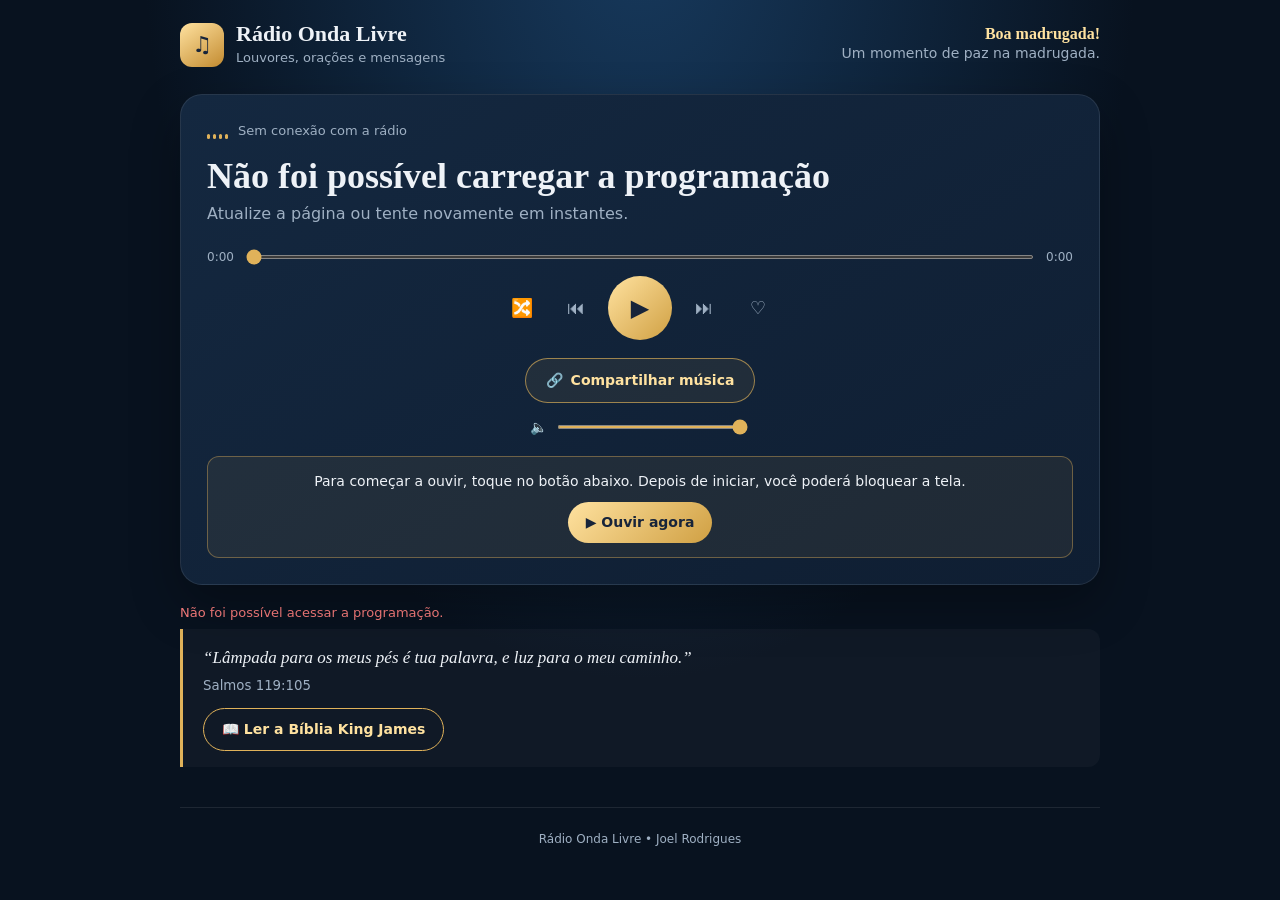
<file: index.html>
<!DOCTYPE html>
<html lang="pt-BR">
<head>
<meta charset="UTF-8">
<meta name="viewport" content="width=device-width, initial-scale=1, viewport-fit=cover">
<meta name="theme-color" content="#08121f">
<meta name="description" content="Rádio Onda Livre — louvores, orações e mensagens para fortalecer sua fé.">
<title>Rádio Onda Livre</title>

<style>
:root {
  --bg:#08121f;
  --card:#0f1e32;
  --card2:#142840;
  --line:rgba(255,255,255,.09);
  --gold:#e0b25a;
  --gold2:#ffe2a0;
  --text:#eef2f7;
  --mute:#9fb0c3;
  --err:#ff8080;
  --serif:Georgia,"Times New Roman",serif;
}
*{box-sizing:border-box}
html{scroll-behavior:smooth}
body{
  margin:0;
  background:radial-gradient(ellipse at 50% -10%,#173a5e 0,transparent 55%),var(--bg);
  color:var(--text);
  font:16px/1.5 system-ui,-apple-system,"Segoe UI",Roboto,Arial,sans-serif;
  min-height:100vh;
}
button,input{font:inherit;color:inherit}
button{cursor:pointer;border:0;background:none}
:focus-visible{outline:2px solid var(--gold2);outline-offset:3px}
.wrap{width:min(920px,calc(100% - 28px));margin:auto}
header{display:flex;align-items:center;justify-content:space-between;gap:12px;padding:22px 0 8px}
.marca{display:flex;align-items:center;gap:12px}
.logo{
  width:44px;height:44px;border-radius:12px;display:grid;place-items:center;
  background:linear-gradient(145deg,var(--gold2),#c38b30);color:#17243a;font-size:22px
}
h1{margin:0;font:700 22px/1.1 var(--serif)}
.sub{margin:2px 0 0;color:var(--mute);font-size:13px}
.saudacao{color:var(--mute);font-size:14px;text-align:right}
.saudacao b{display:block;color:var(--gold2);font:700 16px var(--serif)}
.player{
  position:relative;overflow:hidden;margin:18px 0;padding:26px;
  border:1px solid var(--line);border-radius:22px;
  background:linear-gradient(150deg,var(--card2),var(--card));
  box-shadow:0 20px 50px rgba(0,0,0,.3)
}
.status{display:flex;align-items:center;gap:10px;color:var(--mute);font-size:13px}
.eq{display:flex;align-items:flex-end;gap:3px;height:18px}
.eq i{width:3px;height:30%;background:var(--gold);border-radius:2px}
.tocando .eq i{animation:eq 1s ease-in-out infinite}
.eq i:nth-child(2){animation-delay:-.4s}
.eq i:nth-child(3){animation-delay:-.8s}
.eq i:nth-child(4){animation-delay:-.2s}
@keyframes eq{50%{height:100%}}
.titulo{margin:16px 0 4px;font:700 clamp(24px,5vw,36px)/1.15 var(--serif);overflow-wrap:anywhere}
.artista{margin:0;color:var(--mute)}
.barra{display:flex;align-items:center;gap:10px;margin:22px 0 6px;color:var(--mute);font-size:12px;font-variant-numeric:tabular-nums}
input[type=range]{flex:1;min-width:0;height:4px;accent-color:var(--gold);cursor:pointer}
.controles{display:flex;align-items:center;justify-content:center;gap:10px;margin-top:10px}
.ic{
  width:44px;height:44px;border-radius:50%;display:grid;place-items:center;
  font-size:18px;color:var(--mute);transition:background .15s,color .15s
}
.ic:hover{background:rgba(255,255,255,.07);color:var(--text)}
.ic.on{color:var(--gold2)}
.play{
  width:64px;height:64px;font-size:24px;color:#17243a;
  background:linear-gradient(135deg,var(--gold2),#d0a043)
}
.play:hover{background:linear-gradient(135deg,#fff0c4,var(--gold));color:#17243a}
.vol{display:flex;align-items:center;gap:8px;max-width:220px;margin:14px auto 0;color:var(--mute);font-size:14px}
.aviso{
  display:none;margin-top:18px;padding:14px;border:1px solid rgba(224,178,90,.4);
  border-radius:12px;background:rgba(224,178,90,.08);font-size:14px;text-align:center
}
.aviso.on{display:block}
.btn{padding:10px 18px;border-radius:999px;font-weight:700;color:#17243a;background:linear-gradient(135deg,var(--gold2),#d0a043)}
.aviso .btn{display:block;margin:10px auto 0}
.msg{min-height:20px;margin:0 0 6px;font-size:13px;color:var(--mute)}
.msg.erro{color:var(--err)}
.versiculo{margin:0 0 26px;padding:16px 20px;border-left:3px solid var(--gold);background:rgba(255,255,255,.03);border-radius:0 12px 12px 0}
.versiculo p{margin:0;font:italic 17px/1.5 var(--serif)}
.versiculo small{display:block;margin-top:6px;color:var(--mute)}
.btn-biblia{
  display:inline-block;margin-top:12px;padding:10px 18px;border:1px solid var(--gold);
  border-radius:999px;color:var(--gold2);font-weight:700;font-size:14px;text-decoration:none
}
.btn-biblia:hover{background:var(--gold);color:#17243a}
.btn-compartilhar{
  display:flex;align-items:center;justify-content:center;gap:8px;width:fit-content;
  max-width:100%;margin:18px auto 0;padding:11px 20px;border:1px solid rgba(224,178,90,.65);
  border-radius:999px;color:var(--gold2);background:rgba(224,178,90,.08);font-size:14px;font-weight:700
}
.btn-compartilhar:disabled{opacity:.6;cursor:wait}
footer{margin-top:40px;padding:22px 0 34px;border-top:1px solid var(--line);color:var(--mute);font-size:12px;text-align:center}
@media(max-width:520px){.player{padding:20px}.saudacao{display:none}.controles{gap:5px}}
@media(prefers-reduced-motion:reduce){.tocando .eq i{animation:none;height:70%}}
</style>
</head>

<body>
<div class="wrap">
<header>
  <div class="marca">
    <div class="logo" aria-hidden="true">♫</div>
    <div>
      <h1>Rádio Onda Livre</h1>
      <p class="sub">Louvores, orações e mensagens</p>
    </div>
  </div>
  <div class="saudacao">
    <b id="saudacao">Olá!</b>
    <span id="sugestao"></span>
  </div>
</header>

<main>
<section class="player" id="player" aria-label="Reprodutor de áudio">
  <div class="status">
    <span class="eq" aria-hidden="true"><i></i><i></i><i></i><i></i></span>
    <span id="estado">Conectando à rádio…</span>
  </div>

  <h2 class="titulo" id="titulo">Preparando a programação…</h2>
  <p class="artista" id="artista">Aguarde um instante.</p>

  <div class="barra">
    <span id="tAtual">0:00</span>
    <input type="range" id="progresso" min="0" max="100" value="0" step="0.1" aria-label="Progresso do áudio">
    <span id="tTotal">0:00</span>
  </div>

  <div class="controles">
    <button class="ic on" id="btnAleatorio" type="button" aria-label="Ordem aleatória" aria-pressed="true" title="Aleatório">🔀</button>
    <button class="ic" id="btnAnterior" type="button" aria-label="Anterior">⏮</button>
    <button class="ic play" id="btnPlay" type="button" aria-label="Tocar">▶</button>
    <button class="ic" id="btnProximo" type="button" aria-label="Próximo">⏭</button>
    <button class="ic" id="btnFavAtual" type="button" aria-label="Favoritar faixa atual" title="Favoritar faixa atual">♡</button>
  </div>

  <button class="btn-compartilhar" id="btnCompartilhar" type="button">
    <span aria-hidden="true">🔗</span>
    <span>Compartilhar música</span>
  </button>

  <label class="vol">
    🔈
    <input type="range" id="volume" min="0" max="1" step="0.05" value="1" aria-label="Volume">
  </label>

  <div class="aviso" id="aviso" role="status">
    Para começar a ouvir, toque no botão abaixo. Depois de iniciar, você poderá bloquear a tela.
    <button class="btn" id="btnAtivar" type="button">▶ Ouvir agora</button>
  </div>

  <audio id="audio" preload="auto" playsinline></audio>
</section>

<p class="msg" id="msg" role="status" aria-live="polite"></p>

<aside class="versiculo">
  <p>“Lâmpada para os meus pés é tua palavra, e luz para o meu caminho.”</p>
  <small>Salmos 119:105</small>
  <a class="btn-biblia" href="https://joeldisousa-dot.github.io/bibliakj/" target="_blank" rel="noopener noreferrer">📖 Ler a Bíblia King James</a>
</aside>
</main>

<footer>Rádio Onda Livre • Joel Rodrigues</footer>
</div>

<script>
"use strict";

/* CONFIGURAÇÃO */
const URL_API = "https://script.google.com/macros/s/AKfycbxhGy5lnk2Y1dIdpKEzZMvjmAFoS-oql8m-Eh6ZuwatyvRleaaqUbBvfkv825EbWWdC7g/exec";
const URL_RADIO = "https://joeldisousa-dot.github.io/RadioVoltaparaCristo/";
const MUSICA_SOLICITADA = new URLSearchParams(location.search).get("musica");

const $ = id => document.getElementById(id);
const audio = $("audio");

let lista = [];
let atual = -1;
let aleatorio = true;
let historico = [];
let restantes = [];
let falhas = 0;
let hb = null;
let tocouAlgo = false;
let solicitando = false;
let carregando = false;

const norm = v => String(v ?? "")
  .normalize("NFD")
  .replace(/[\u0300-\u036f]/g, "")
  .trim()
  .toLowerCase();

const pick = (o, nomes, pad) => {
  for (const n of nomes) {
    if (o && o[n] != null && String(o[n]).trim() !== "") return o[n];
  }
  return pad;
};

const fmt = s => Number.isFinite(s) && s >= 0
  ? Math.floor(s / 60) + ":" + String(Math.floor(s % 60)).padStart(2, "0")
  : "0:00";

function status(t, tipo) {
  $("msg").textContent = t || "";
  $("msg").className = "msg" + (tipo ? " " + tipo : "");
}

function guardar(k, v) {
  try { localStorage.setItem(k, JSON.stringify(v)); } catch (_) {}
}

function ler(k, padrao) {
  try {
    const v = localStorage.getItem(k);
    return v == null ? padrao : JSON.parse(v);
  } catch (_) {
    return padrao;
  }
}

let favoritos = new Set(ler("rol_fav", []));

const sessao = (() => {
  try {
    let s = sessionStorage.getItem("rol_sessao");
    if (!s) {
      s = "sessao_" + Date.now().toString(36) + Math.random().toString(36).slice(2, 8);
      sessionStorage.setItem("rol_sessao", s);
    }
    return s;
  } catch (_) {
    return "sessao_" + Date.now().toString(36);
  }
})();

/* SAUDAÇÃO */
(function saudar() {
  const h = new Date().getHours();
  const x = h < 5
    ? ["Boa madrugada", "Um momento de paz na madrugada."]
    : h < 12
    ? ["Bom dia", "Comece o dia com louvor."]
    : h < 18
    ? ["Boa tarde", "Uma pausa para renovar a fé."]
    : ["Boa noite", "Feche o dia em oração."];

  $("saudacao").textContent = x[0] + "!";
  $("sugestao").textContent = x[1];
})();

/* API JSONP */
function api(acao, params, ok, fail) {
  const cb = "cb_" + Date.now() + "_" + Math.random().toString(36).slice(2, 7);
  const s = document.createElement("script");
  const q = new URLSearchParams({ acao, callback: cb, ...params });
  let fim = false;

  const t = setTimeout(() => {
    if (fim) return;
    fim = true;
    limpar();
    if (fail) fail(Error("Tempo esgotado ao consultar a programação."));
  }, 15000);

  function limpar() {
    clearTimeout(t);
    s.remove();
    try { delete window[cb]; } catch (_) {}
  }

  window[cb] = r => {
    if (fim) return;
    fim = true;
    limpar();
    if (ok) ok(r);
  };

  s.onerror = () => {
    if (fim) return;
    fim = true;
    limpar();
    if (fail) fail(Error("Não foi possível acessar a programação."));
  };

  s.src = URL_API + (URL_API.includes("?") ? "&" : "?") + q;
  document.head.appendChild(s);
}

/* INFORMAÇÕES BÁSICAS DO NAVEGADOR */
function identificarNavegador(ua) {
  if (/Edg\//i.test(ua)) return "Microsoft Edge";
  if (/OPR\//i.test(ua) || /Opera/i.test(ua)) return "Opera";
  if (/Firefox\//i.test(ua)) return "Mozilla Firefox";
  if (/SamsungBrowser/i.test(ua)) return "Samsung Internet";
  if (/CriOS/i.test(ua)) return "Google Chrome (iOS)";
  if (/FxiOS/i.test(ua)) return "Firefox (iOS)";
  if (/Chrome\//i.test(ua) && !/Chromium/i.test(ua)) return "Google Chrome";
  if (/Safari\//i.test(ua) && !/Chrome|Chromium|CriOS/i.test(ua)) return "Safari";
  return "Navegador não identificado";
}

function identificarSistema(ua) {
  if (/Windows NT 10/i.test(ua)) return "Windows 10/11";
  if (/Windows/i.test(ua)) return "Windows";
  if (/Android/i.test(ua)) return "Android";
  if (/iPhone|iPad|iPod/i.test(ua)) return "iOS/iPadOS";
  if (/Mac OS X|Macintosh/i.test(ua)) return "macOS";
  if (/CrOS/i.test(ua)) return "ChromeOS";
  if (/Linux/i.test(ua)) return "Linux";
  return "Sistema não identificado";
}

function dadosBasicos() {
  const ua = navigator.userAgent || "";
  const cel = /Android|iPhone|iPod|Windows Phone|Mobile/i.test(ua);
  const tablet = /iPad|Tablet/i.test(ua);

  return {
    cidade: "",
    estado: "",
    pais: "",
    dispositivo: tablet ? "Tablet" : cel ? "Celular" : "Computador",
    navegador: identificarNavegador(ua),
    sistemaOperacional: identificarSistema(ua),
    origem: document.referrer || "Acesso direto",
    celular: cel ? "Sim" : "Não",
    fusoHorario: (() => {
      try { return Intl.DateTimeFormat().resolvedOptions().timeZone || ""; }
      catch (_) { return ""; }
    })(),
    idioma: navigator.language || ""
  };
}

let promessaVisitante = null;

function obterDadosVisitante() {
  if (promessaVisitante) return promessaVisitante;

  promessaVisitante = new Promise(resolve => {
    const basicos = dadosBasicos();

    try {
      const salvo = localStorage.getItem("rol_dados_visitante_v1");
      if (salvo) {
        const obj = JSON.parse(salvo);
        const mix = { ...obj, ...basicos };
        ["cidade", "estado", "pais"].forEach(k => {
          if (obj[k]) mix[k] = obj[k];
        });
        consultarLocalizacaoIP(basicos, () => {});
        resolve(mix);
        return;
      }
    } catch (_) {}

    consultarLocalizacaoIP(basicos, resolve);
  });

  return promessaVisitante;
}

function consultarLocalizacaoIP(basicos, concluir) {
  const cb = "rol_geo_" + Date.now() + "_" + Math.random().toString(36).slice(2, 7);
  const s = document.createElement("script");
  let terminou = false;

  const timer = setTimeout(() => finalizar(null), 4500);

  function finalizar(d) {
    if (terminou) return;
    terminou = true;
    clearTimeout(timer);
    s.remove();
    try { delete window[cb]; } catch (_) {}

    const g = d || {};
    const info = {
      ...basicos,
      cidade: String(g.city || g.city_name || ""),
      estado: String(g.region || g.region_code || ""),
      pais: String(g.country_name || g.country || ""),
      fusoHorario: String(g.timezone || basicos.fusoHorario || "")
    };

    try {
      localStorage.setItem("rol_dados_visitante_v1", JSON.stringify(info));
    } catch (_) {}

    concluir(info);
  }

  window[cb] = finalizar;
  s.onerror = () => finalizar(null);
  s.src = "https://ipapi.co/jsonp/?callback=" + encodeURIComponent(cb);
  document.head.appendChild(s);
}

function evento(ev, item) {
  obterDadosVisitante().then(info => {
    api("registrarEvento", {
      evento: ev,
      audioId: item ? item.id : "",
      titulo: item ? item.titulo : "Acesso à Rádio Onda Livre",
      sessao,
      cidade: info.cidade || "",
      estado: info.estado || "",
      pais: info.pais || "",
      dispositivo: info.dispositivo || "",
      navegador: info.navegador || "",
      sistemaOperacional: info.sistemaOperacional || "",
      origem: info.origem || "Acesso direto",
      celular: info.celular || "",
      fusoHorario: info.fusoHorario || "",
      idioma: info.idioma || ""
    }, r => {
      if (r && r.sucesso === false) {
        console.warn("A API não registrou o evento:", r.erro || r.mensagem || "Erro");
      }
    }, e => console.warn("Falha ao registrar evento:", e));
  }).catch(e => console.warn("Erro ao obter dados do visitante:", e));
}

/* PLAYLIST */
function categoria(tipo) {
  const c = norm(tipo);
  if (/oracao|prece|intercessao/.test(c)) return "oracao";
  if (/mensagem|pregacao|palavra|estudo|reflexao|sermao/.test(c)) return "mensagem";
  return "musica";
}

function urlAudio(u) {
  u = String(u || "").trim();
  if (!u) return "";

  const m = u.match(/drive\.google\.com\/file\/d\/([^/?]+)/i) ||
    (u.includes("drive.google.com") && u.match(/[?&]id=([^&]+)/i));

  return m ? "https://drive.google.com/uc?export=download&id=" + m[1] : u;
}

function normalizar(it, i) {
  const tipo = String(pick(it, ["Tipo", "tipo", "Categoria", "categoria", "tipoAudio", "tipo_audio"], "Música"));
  const ativo = norm(pick(it, ["Ativo", "ativo", "Status", "status"], "sim"));

  const idOriginal = pick(it, [
    "ID", "id", "Id", "ID_AUDIO", "id_audio", "AudioID", "audioId",
    "audio_id", "idAudio", "IdAudio", "Codigo", "Código", "codigo",
    "Código da música", "ID da música", "Identificador"
  ], null);

  return {
    id: String(idOriginal != null ? idOriginal : "audio_" + i).trim(),
    idCompartilhavel: idOriginal != null && String(idOriginal).trim() !== "",
    titulo: String(pick(it, ["Título", "titulo", "Nome", "nome", "title"], "Áudio " + (i + 1))),
    artista: String(pick(it, ["Artista", "artista", "Autor", "autor", "Cantor", "cantor"], "Rádio Onda Livre")),
    tipo,
    cat: categoria(tipo),
    url: urlAudio(pick(it, ["URL", "Url", "url", "Link", "link", "Arquivo", "arquivo"], "")),
    ativo: !["nao", "false", "0", "inativo", "inativa", "desativado", "desativada"].includes(ativo),
    ordem: Number(pick(it, ["Ordem", "ordem", "Posição", "posicao"], i))
  };
}

function extrair(r) {
  if (Array.isArray(r)) return r;
  if (!r || typeof r !== "object") return [];
  return [r.playlist, r.dados, r.audios, r.lista, r.resultado, r.data].find(Array.isArray) || [];
}

function carregar() {
  status("Carregando a programação…");

  const usar = r => {
    const itens = extrair(r);
    if (itens.length) {
      iniciar(itens);
      return true;
    }
    return false;
  };

  api("playlist", {}, r => {
    if (!usar(r)) antiga();
  }, antiga);

  function antiga() {
    api("listarPlaylist", {}, r => {
      if (!usar(r)) falhar(Error("A programação não retornou áudios."));
    }, falhar);
  }
}

function falhar(e) {
  $("titulo").textContent = "Não foi possível carregar a programação";
  $("artista").textContent = "Atualize a página ou tente novamente em instantes.";
  $("estado").textContent = "Sem conexão com a rádio";
  $("aviso").classList.add("on");
  status(e && e.message, "erro");
}

function iniciar(itens) {
  if (carregando) return;
  carregando = true;

  lista = itens.map(normalizar)
    .filter(a => a.ativo && a.url)
    .sort((a, b) => a.ordem - b.ordem);

  if (!lista.length) {
    carregando = false;
    return falhar(Error("Não há áudios ativos com endereço válido."));
  }

  status("");
  evento("ACESSO");

  if (MUSICA_SOLICITADA) {
    const indice = lista.findIndex(a => String(a.id).trim() === String(MUSICA_SOLICITADA).trim());
    if (indice >= 0) {
      prepararFaixa(indice);
      $("estado").textContent = "Música compartilhada pronta";
      $("aviso").classList.add("on");
      status("Toque em Ouvir agora para iniciar a música.");
      carregando = false;
      return;
    }

    status("A música compartilhada não foi encontrada. Iniciando a rádio normalmente.", "erro");
  }

  const musicas = lista.map((a, i) => i).filter(i => lista[i].cat === "musica");
  const base = musicas.length ? musicas : lista.map((a, i) => i);
  const primeira = base[Math.floor(Math.random() * base.length)];

  prepararFaixa(primeira);
  $("estado").textContent = "Pronto para ouvir";
  $("aviso").classList.add("on");
  carregando = false;
}

function sortearProximo() {
  if (lista.length === 1) return 0;

  if (!restantes.length) {
    restantes = lista.map((a, i) => i).filter(i => i !== atual);
  }

  const k = Math.floor(Math.random() * restantes.length);
  return restantes.splice(k, 1)[0];
}

/* METADADOS PARA A TELA DE BLOQUEIO */
function atualizarMetadados(it) {
  if (!it || !("mediaSession" in navigator)) return;

  try {
    if ("MediaMetadata" in window) {
      navigator.mediaSession.metadata = new MediaMetadata({
        title: it.titulo || "Rádio Onda Livre",
        artist: it.artista || "Rádio Onda Livre",
        album: "Rádio Onda Livre"
      });
    }

    navigator.mediaSession.playbackState = audio.paused ? "paused" : "playing";
  } catch (e) {
    console.warn("Não foi possível configurar os metadados:", e);
  }
}

function configurarMediaSession() {
  if (!("mediaSession" in navigator)) return;

  try {
    navigator.mediaSession.setActionHandler("play", () => {
      reproduzir();
    });

    navigator.mediaSession.setActionHandler("pause", () => {
      audio.pause();
    });

    navigator.mediaSession.setActionHandler("nexttrack", () => {
      proximo();
    });

    navigator.mediaSession.setActionHandler("previoustrack", () => {
      anterior();
    });
  } catch (e) {
    console.warn("Alguns controles de mídia não estão disponíveis:", e);
  }
}

function prepararFaixa(i) {
  if (i < 0 || i >= lista.length) return;

  const it = lista[i];
  atual = i;

  audio.pause();
  audio.src = it.url;
  audio.load();

  $("titulo").textContent = it.titulo;
  $("artista").textContent = it.artista + " · " + it.tipo;
  $("progresso").value = 0;
  $("tAtual").textContent = "0:00";
  $("tTotal").textContent = "0:00";

  atualizarMetadados(it);
  marcar();
}

function tocar(i, auto) {
  if (i < 0 || i >= lista.length) return;

  if (i !== atual) {
    if (atual >= 0) {
      historico.push(atual);
      if (historico.length > 50) historico.shift();
    }

    restantes = restantes.filter(x => x !== i);
    atual = i;

    audio.src = lista[i].url;
    audio.load();

    $("titulo").textContent = lista[i].titulo;
    $("artista").textContent = lista[i].artista + " · " + lista[i].tipo;
    $("progresso").value = 0;
    $("tAtual").textContent = "0:00";
    $("tTotal").textContent = "0:00";

    marcar();
  }

  atualizarMetadados(lista[atual]);
  $("estado").textContent = "Iniciando…";

  const p = audio.play();

  if (p && p.then) {
    p.then(() => {
      $("aviso").classList.remove("on");
      tocouAlgo = true;
      atualizarMetadados(lista[atual]);
      evento("PLAY", lista[atual]);
    }).catch(err => {
      $("aviso").classList.add("on");
      $("estado").textContent = "Toque em Ouvir agora para iniciar";
      esperarGesto();
      console.warn("Falha ao iniciar a rádio:", err);
    });
  }
}

function reproduzir() {
  if (atual < 0 || !lista[atual]) return;

  if (!audio.paused) {
    audio.pause();
    return;
  }

  audio.play().then(() => {
    $("aviso").classList.remove("on");
    tocouAlgo = true;
    atualizarMetadados(lista[atual]);
  }).catch(err => {
    $("aviso").classList.add("on");
    $("estado").textContent = "Toque em Ouvir agora para iniciar";
    console.warn("Não foi possível reproduzir:", err);
  });
}

function proximo() {
  if (!lista.length) return;
  tocar(aleatorio ? sortearProximo() : (atual + 1) % lista.length, false);
}

function anterior() {
  if (!lista.length) return;

  if (audio.currentTime > 4) {
    audio.currentTime = 0;
    return;
  }

  const h = historico.pop();

  if (h != null) {
    const cur = atual;
    atual = -1;
    tocar(h, false);
    restantes.push(cur);
  } else {
    tocar((atual - 1 + lista.length) % lista.length, false);
  }
}

function esperarGesto() {
  if (solicitando) return;
  solicitando = true;

  const go = () => {
    document.removeEventListener("pointerdown", go, true);
    document.removeEventListener("keydown", go, true);
    solicitando = false;

    if (audio.paused && !tocouAlgo && atual >= 0) {
      reproduzir();
    }
  };

  document.addEventListener("pointerdown", go, true);
  document.addEventListener("keydown", go, true);
}

/* FAVORITOS */
function marcar() {
  const fav = atual >= 0 && favoritos.has(lista[atual].id);
  $("btnFavAtual").textContent = fav ? "♥" : "♡";
  $("btnFavAtual").classList.toggle("on", fav);
  $("btnFavAtual").setAttribute("aria-pressed", String(fav));
}

function alternarFavAtual() {
  if (atual < 0) return;

  const id = lista[atual].id;
  if (favoritos.has(id)) {
    favoritos.delete(id);
  } else {
    favoritos.add(id);
  }

  guardar("rol_fav", [...favoritos]);
  marcar();
  status(favoritos.has(id) ? "Faixa adicionada aos favoritos." : "Faixa removida dos favoritos.");
}

/* COMPARTILHAMENTO */
async function compartilharAtual() {
  const botao = $("btnCompartilhar");

  if (atual < 0 || !lista[atual]) {
    status("Aguarde uma música ser carregada para compartilhar.");
    return;
  }

  const faixa = lista[atual];

  if (!faixa.idCompartilhavel) {
    status("A API não forneceu o ID real desta música. Verifique a coluna ID da playlist.", "erro");
    return;
  }

  const destino = new URL(URL_RADIO);
  destino.searchParams.set("musica", String(faixa.id).trim());

  const link = destino.toString();
  const artista = String(faixa.artista || "").trim();
  const artistaValido = artista && ![
    "-", "—", "–", "Rádio Onda Livre", "Artista não informado", "Desconhecido"
  ].includes(artista);

  const texto = artistaValido
    ? `Estou ouvindo "${faixa.titulo}" — ${artista} na Rádio Onda Livre! 🎶`
    : `Estou ouvindo "${faixa.titulo}" na Rádio Onda Livre! 🎶`;

  const mensagem = `${texto}\n${link}`;
  botao.disabled = true;

  try {
    if (navigator.share) {
      await navigator.share({
        title: `Rádio Onda Livre — ${faixa.titulo}`,
        text: mensagem
      });
      status("Compartilhamento preparado.");
      return;
    }

    if (navigator.clipboard && window.isSecureContext) {
      await navigator.clipboard.writeText(mensagem);
    } else {
      const campo = document.createElement("textarea");
      campo.value = mensagem;
      campo.setAttribute("readonly", "");
      campo.style.position = "fixed";
      campo.style.left = "-9999px";
      document.body.appendChild(campo);
      campo.select();

      const copiado = document.execCommand("copy");
      campo.remove();

      if (!copiado) throw Error("Não foi possível copiar o link.");
    }

    status("Mensagem e link copiados!");
  } catch (erro) {
    if (erro && erro.name === "AbortError") {
      status("Compartilhamento cancelado.");
    } else {
      status("Não foi possível compartilhar automaticamente.", "erro");
    }
  } finally {
    botao.disabled = false;
  }
}

/* BOTÕES */
$("btnPlay").addEventListener("click", reproduzir);
$("btnAtivar").addEventListener("click", reproduzir);
$("btnProximo").addEventListener("click", proximo);
$("btnAnterior").addEventListener("click", anterior);
$("btnFavAtual").addEventListener("click", alternarFavAtual);
$("btnCompartilhar").addEventListener("click", compartilharAtual);

$("btnAleatorio").addEventListener("click", e => {
  aleatorio = !aleatorio;
  guardar("rol_aleatorio", aleatorio);
  e.currentTarget.classList.toggle("on", aleatorio);
  e.currentTarget.setAttribute("aria-pressed", String(aleatorio));
  status(aleatorio ? "Ordem aleatória ativada." : "Reprodução em ordem da programação.");
});

$("progresso").addEventListener("input", e => {
  if (Number.isFinite(audio.duration) && audio.duration > 0) {
    audio.currentTime = audio.duration * Number(e.target.value) / 100;
  }
});

$("volume").addEventListener("input", e => {
  audio.volume = Number(e.target.value);
  guardar("rol_volume", audio.volume);
});

/* EVENTOS DO ÁUDIO */
audio.addEventListener("timeupdate", () => {
  if (Number.isFinite(audio.duration) && audio.duration > 0) {
    $("progresso").value = audio.currentTime / audio.duration * 100;
  }
  $("tAtual").textContent = fmt(audio.currentTime);
});

audio.addEventListener("loadedmetadata", () => {
  $("tTotal").textContent = fmt(audio.duration);
});

audio.addEventListener("play", () => {
  falhas = 0;
  $("player").classList.add("tocando");
  $("estado").textContent = "Tocando agora";
  $("btnPlay").textContent = "❚❚";
  $("btnPlay").setAttribute("aria-label", "Pausar");

  if (atual >= 0) {
    atualizarMetadados(lista[atual]);
  }

  clearInterval(hb);
  hb = setInterval(() => {
    if (!audio.paused && atual >= 0) {
      evento("HEARTBEAT", lista[atual]);
    }
  }, 60000);

  marcar();
});

audio.addEventListener("pause", () => {
  if (audio.ended) return;

  $("player").classList.remove("tocando");
  $("estado").textContent = "Pausado";
  $("btnPlay").textContent = "▶";
  $("btnPlay").setAttribute("aria-label", "Tocar");

  clearInterval(hb);

  if ("mediaSession" in navigator) {
    try { navigator.mediaSession.playbackState = "paused"; } catch (_) {}
  }

  if (atual >= 0) evento("PAUSE", lista[atual]);
  marcar();
});

audio.addEventListener("ended", () => {
  if (atual >= 0) evento("FIM", lista[atual]);
  proximo();
});

audio.addEventListener("error", () => {
  if (!audio.currentSrc) return;

  falhas++;
  const codigo = audio.error ? audio.error.code : 0;

  $("estado").textContent = "Erro ao carregar áudio";
  console.warn("Erro de áudio:", codigo, audio.error);

  if (falhas < 4 && lista.length > 1) {
    status("Um áudio não pôde ser carregado. Passando para o próximo…", "erro");
    setTimeout(proximo, 800);
  } else {
    $("aviso").classList.add("on");
    status("Confira se o arquivo é público e está em formato compatível, como MP3, M4A ou AAC.", "erro");
  }
});

/* RESTAURA CONFIGURAÇÕES */
aleatorio = ler("rol_aleatorio", true);
$("btnAleatorio").classList.toggle("on", aleatorio);
$("btnAleatorio").setAttribute("aria-pressed", String(aleatorio));

audio.volume = Math.min(1, Math.max(0, Number(ler("rol_volume", 1))));
$("volume").value = audio.volume;

/* CONFIGURA OS CONTROLES DE MÍDIA E CARREGA A PLAYLIST */
configurarMediaSession();
carregar();
</script>
</body>
</html>
</file>
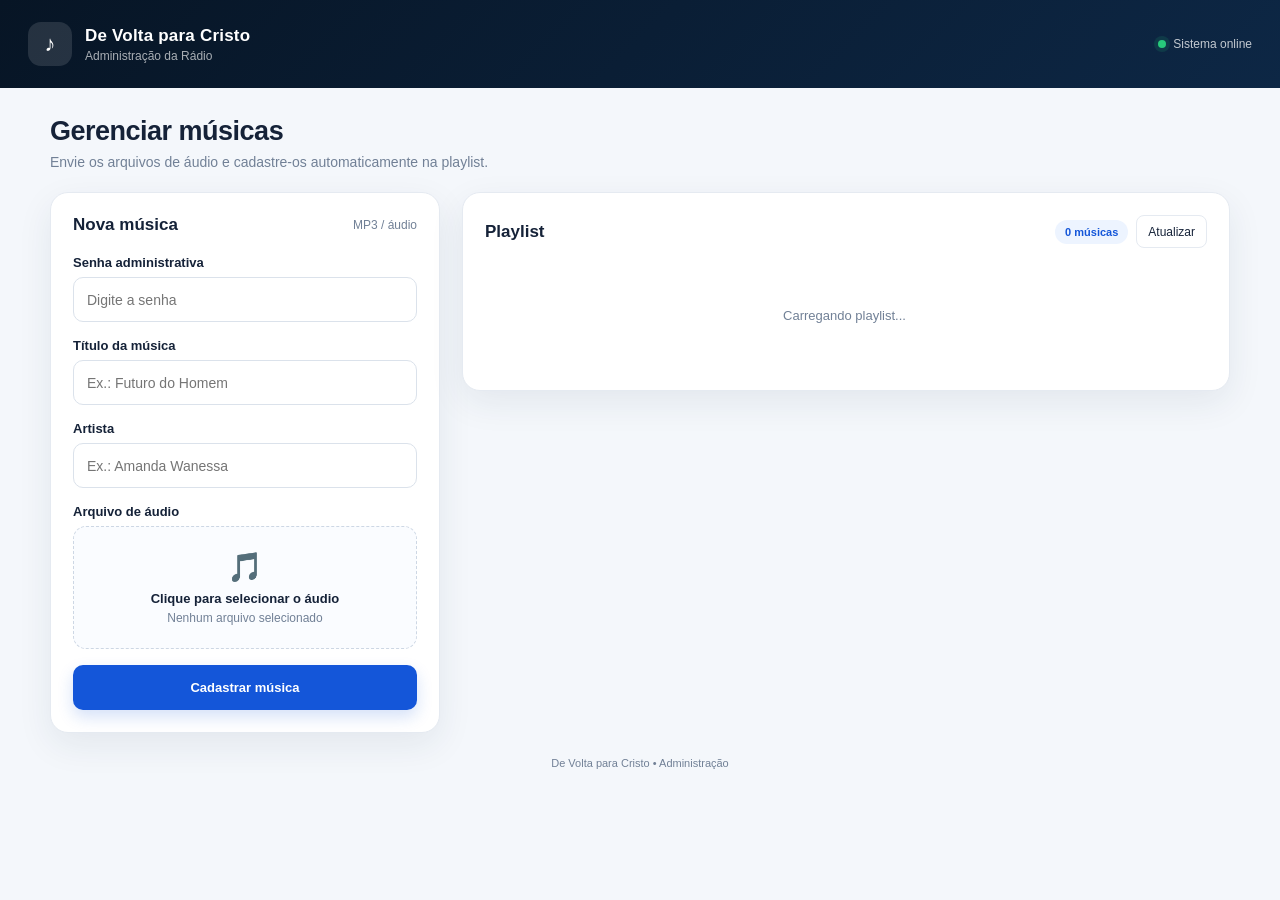
<file: Admin.html>
<!DOCTYPE html>
<html lang="pt-BR">

<head>

<meta charset="UTF-8">

<meta name="viewport"
      content="width=device-width, initial-scale=1.0">

<title>Administração — De Volta para Cristo</title>

<style>

* {
    box-sizing: border-box;
}

:root {
    --bg: #f4f7fb;
    --card: #ffffff;
    --primary: #1456d9;
    --primary-dark: #0d3fa5;
    --text: #152238;
    --muted: #718096;
    --border: #e5eaf1;
    --green: #159957;
    --red: #d64545;
    --gold: #d79b20;
    --shadow:
        0 12px 35px rgba(25, 45, 80, .08);
}

body {

    margin: 0;

    font-family:
        Inter,
        -apple-system,
        BlinkMacSystemFont,
        "Segoe UI",
        sans-serif;

    background: var(--bg);

    color: var(--text);

    min-height: 100vh;
}


/* =========================================================
   CABEÇALHO
========================================================= */

.header {

    background:
        linear-gradient(
            135deg,
            #071525,
            #0d2745
        );

    color: white;

    padding: 22px 28px;

    display: flex;

    align-items: center;

    justify-content: space-between;

    gap: 20px;
}

.brand {

    display: flex;

    align-items: center;

    gap: 13px;
}

.logo {

    width: 44px;

    height: 44px;

    border-radius: 13px;

    background:
        rgba(255,255,255,.12);

    display: flex;

    align-items: center;

    justify-content: center;

    font-size: 22px;
}

.brand-text strong {

    display: block;

    font-size: 17px;

    letter-spacing: .2px;
}

.brand-text span {

    display: block;

    margin-top: 3px;

    color:
        rgba(255,255,255,.65);

    font-size: 12px;
}


/* =========================================================
   STATUS
========================================================= */

.status {

    display: flex;

    align-items: center;

    gap: 7px;

    font-size: 12px;

    color:
        rgba(255,255,255,.75);
}

.status-dot {

    width: 8px;

    height: 8px;

    border-radius: 50%;

    background: #27c97b;

    box-shadow:
        0 0 0 4px
        rgba(39,201,123,.12);
}


/* =========================================================
   CONTAINER
========================================================= */

.container {

    width: min(
        1180px,
        calc(100% - 32px)
    );

    margin: 28px auto 50px;
}


/* =========================================================
   TOPO
========================================================= */

.page-title {

    margin-bottom: 22px;
}

.page-title h1 {

    margin: 0;

    font-size: 27px;

    letter-spacing: -.5px;
}

.page-title p {

    margin: 7px 0 0;

    color: var(--muted);

    font-size: 14px;
}


/* =========================================================
   GRID
========================================================= */

.layout {

    display: grid;

    grid-template-columns:
        390px 1fr;

    gap: 22px;

    align-items: start;
}


/* =========================================================
   CARD
========================================================= */

.card {

    background: var(--card);

    border:
        1px solid var(--border);

    border-radius: 18px;

    box-shadow: var(--shadow);

    padding: 22px;
}

.card-title {

    display: flex;

    align-items: center;

    justify-content: space-between;

    gap: 10px;

    margin-bottom: 20px;
}

.card-title h2 {

    margin: 0;

    font-size: 17px;
}

.card-title span {

    color: var(--muted);

    font-size: 12px;
}


/* =========================================================
   FORM
========================================================= */

.field {

    margin-bottom: 16px;
}

.field label {

    display: block;

    margin-bottom: 7px;

    font-size: 13px;

    font-weight: 600;
}

.field input {

    width: 100%;

    height: 45px;

    border:
        1px solid #dbe2eb;

    border-radius: 10px;

    padding: 0 13px;

    font-size: 14px;

    outline: none;

    color: var(--text);

    background: white;

    transition:
        border-color .2s,
        box-shadow .2s;
}

.field input:focus {

    border-color:
        var(--primary);

    box-shadow:
        0 0 0 3px
        rgba(20,86,217,.10);
}


/* =========================================================
   UPLOAD
========================================================= */

.file-area {

    position: relative;

    border:
        1.5px dashed #cdd7e4;

    border-radius: 13px;

    padding: 23px 16px;

    text-align: center;

    cursor: pointer;

    background:
        #fafcff;

    transition:
        border-color .2s,
        background .2s;
}

.file-area:hover {

    border-color:
        var(--primary);

    background:
        #f6f9ff;
}

.file-area input {

    position: absolute;

    inset: 0;

    width: 100%;

    height: 100%;

    opacity: 0;

    cursor: pointer;
}

.file-icon {

    font-size: 29px;

    margin-bottom: 7px;
}

.file-title {

    font-size: 13px;

    font-weight: 600;
}

.file-name {

    margin-top: 5px;

    font-size: 12px;

    color: var(--muted);

    word-break: break-word;
}


/* =========================================================
   ÁUDIO
========================================================= */

.audio-preview {

    width: 100%;

    margin-top: 13px;

    display: none;
}


/* =========================================================
   BOTÃO
========================================================= */

.btn {

    border: 0;

    border-radius: 10px;

    min-height: 45px;

    padding: 0 18px;

    font-size: 13px;

    font-weight: 700;

    cursor: pointer;

    transition:
        transform .15s,
        background .15s,
        opacity .15s;
}

.btn:active {

    transform: translateY(1px);
}

.btn-primary {

    width: 100%;

    background:
        var(--primary);

    color: white;

    box-shadow:
        0 7px 16px
        rgba(20,86,217,.18);
}

.btn-primary:hover {

    background:
        var(--primary-dark);
}

.btn-primary:disabled {

    opacity: .55;

    cursor: not-allowed;
}


/* =========================================================
   PROGRESSO
========================================================= */

.progress {

    display: none;

    margin-top: 16px;
}

.progress-text {

    display: flex;

    justify-content: space-between;

    font-size: 11px;

    color: var(--muted);

    margin-bottom: 6px;
}

.progress-track {

    width: 100%;

    height: 7px;

    background: #edf1f6;

    border-radius: 99px;

    overflow: hidden;
}

.progress-bar {

    width: 0%;

    height: 100%;

    background:
        var(--primary);

    border-radius: inherit;

    transition: width .25s;
}


/* =========================================================
   MENSAGENS
========================================================= */

.message {

    display: none;

    margin-top: 14px;

    padding: 12px 13px;

    border-radius: 10px;

    font-size: 12px;

    line-height: 1.45;
}

.message.success {

    display: block;

    background:
        #edf9f3;

    color:
        #137846;
}

.message.error {

    display: block;

    background:
        #fff0f0;

    color:
        #b33636;
}


/* =========================================================
   LISTA
========================================================= */

.list-header {

    display: flex;

    align-items: center;

    justify-content: space-between;

    gap: 10px;

    margin-bottom: 15px;
}

.counter {

    padding: 6px 10px;

    border-radius: 99px;

    background:
        #edf4ff;

    color:
        var(--primary);

    font-size: 11px;

    font-weight: 700;
}

.refresh {

    border: 1px solid var(--border);

    background: white;

    color: var(--text);

    height: 33px;

    padding: 0 11px;

    border-radius: 8px;

    cursor: pointer;

    font-size: 12px;
}

.refresh:hover {

    background:
        #f7f9fc;
}


/* =========================================================
   MÚSICAS
========================================================= */

.music-list {

    display: flex;

    flex-direction: column;

    gap: 9px;

    max-height: 600px;

    overflow-y: auto;

    padding-right: 3px;
}

.music {

    display: grid;

    grid-template-columns:
        38px 1fr auto;

    align-items: center;

    gap: 12px;

    padding: 12px;

    border:
        1px solid var(--border);

    border-radius: 12px;

    background: #fff;
}

.music-number {

    width: 34px;

    height: 34px;

    border-radius: 10px;

    display: flex;

    align-items: center;

    justify-content: center;

    background:
        #f0f4fa;

    color:
        var(--primary);

    font-size: 11px;

    font-weight: 800;
}

.music-info {

    min-width: 0;
}

.music-title {

    font-size: 13px;

    font-weight: 700;

    white-space: nowrap;

    overflow: hidden;

    text-overflow: ellipsis;
}

.music-artist {

    margin-top: 3px;

    color: var(--muted);

    font-size: 11px;

    white-space: nowrap;

    overflow: hidden;

    text-overflow: ellipsis;
}

.music-actions {

    display: flex;

    align-items: center;

    gap: 6px;
}

.music-play {

    width: 34px;

    height: 34px;

    border: 0;

    border-radius: 9px;

    background:
        #edf4ff;

    color:
        var(--primary);

    cursor: pointer;
}

.music-delete {

    width: 34px;

    height: 34px;

    border: 0;

    border-radius: 9px;

    background:
        #fff1f1;

    color:
        var(--red);

    cursor: pointer;
}

.music-play:hover {

    background:
        #dfeaff;
}

.music-delete:hover {

    background:
        #ffe2e2;
}


/* =========================================================
   VAZIO
========================================================= */

.empty {

    padding: 45px 20px;

    text-align: center;

    color: var(--muted);

    font-size: 13px;
}


/* =========================================================
   RODAPÉ
========================================================= */

.footer {

    margin-top: 24px;

    text-align: center;

    color: var(--muted);

    font-size: 11px;
}


/* =========================================================
   RESPONSIVO
========================================================= */

@media (max-width: 850px) {

    .layout {

        grid-template-columns: 1fr;
    }

    .music-list {

        max-height: none;
    }
}


@media (max-width: 550px) {

    .header {

        padding: 18px;
    }

    .container {

        width:
            calc(100% - 20px);

        margin-top: 18px;
    }

    .card {

        padding: 17px;
    }

    .status {

        display: none;
    }
}

</style>

</head>


<body>


<header class="header">

    <div class="brand">

        <div class="logo">
            ♪
        </div>

        <div class="brand-text">

            <strong>
                De Volta para Cristo
            </strong>

            <span>
                Administração da Rádio
            </span>

        </div>

    </div>


    <div class="status">

        <span class="status-dot"></span>

        Sistema online

    </div>

</header>



<main class="container">


    <div class="page-title">

        <h1>
            Gerenciar músicas
        </h1>

        <p>
            Envie os arquivos de áudio e cadastre-os automaticamente na playlist.
        </p>

    </div>



    <div class="layout">


        <!-- =================================================
             CADASTRO
        ================================================== -->

        <section class="card">


            <div class="card-title">

                <h2>
                    Nova música
                </h2>

                <span>
                    MP3 / áudio
                </span>

            </div>



            <div class="field">

                <label for="senha">
                    Senha administrativa
                </label>

                <input
                    id="senha"
                    type="password"
                    autocomplete="current-password"
                    placeholder="Digite a senha"
                >

            </div>



            <div class="field">

                <label for="titulo">
                    Título da música
                </label>

                <input
                    id="titulo"
                    type="text"
                    placeholder="Ex.: Futuro do Homem"
                >

            </div>



            <div class="field">

                <label for="artista">
                    Artista
                </label>

                <input
                    id="artista"
                    type="text"
                    placeholder="Ex.: Amanda Wanessa"
                >

            </div>



            <div class="field">

                <label>
                    Arquivo de áudio
                </label>


                <div class="file-area">

                    <input
                        id="arquivo"
                        type="file"
                        accept=".mp3,.m4a,.ogg,.wav,.aac,audio/*"
                    >

                    <div class="file-icon">
                        🎵
                    </div>

                    <div class="file-title">
                        Clique para selecionar o áudio
                    </div>

                    <div
                        id="fileName"
                        class="file-name"
                    >
                        Nenhum arquivo selecionado
                    </div>

                </div>


                <audio
                    id="preview"
                    class="audio-preview"
                    controls>
                </audio>

            </div>



            <button
                id="btnCadastrar"
                class="btn btn-primary"
                type="button">

                Cadastrar música

            </button>



            <div
                id="progress"
                class="progress">

                <div class="progress-text">

                    <span>
                        Enviando arquivo...
                    </span>

                    <span id="progressPercent">
                        0%
                    </span>

                </div>

                <div class="progress-track">

                    <div
                        id="progressBar"
                        class="progress-bar">
                    </div>

                </div>

            </div>



            <div
                id="message"
                class="message">
            </div>


        </section>



        <!-- =================================================
             PLAYLIST
        ================================================== -->

        <section class="card">


            <div class="list-header">

                <div class="card-title"
                     style="margin:0;">

                    <h2>
                        Playlist
                    </h2>

                </div>


                <div style="
                    display:flex;
                    align-items:center;
                    gap:8px;
                ">

                    <span
                        id="counter"
                        class="counter">
                        0 músicas
                    </span>

                    <button
                        id="refresh"
                        class="refresh"
                        type="button">

                        Atualizar

                    </button>

                </div>

            </div>



            <div
                id="musicList"
                class="music-list">

                <div class="empty">

                    Carregando playlist...

                </div>

            </div>


        </section>


    </div>



    <div class="footer">

        De Volta para Cristo • Administração

    </div>


</main>



<script>

/* ============================================================
   ESTADO
============================================================ */

let senhaAtual = "";

let arquivoSelecionado = null;


/* ============================================================
   ELEMENTOS
============================================================ */

const senha =
    document.getElementById(
        "senha"
    );

const titulo =
    document.getElementById(
        "titulo"
    );

const artista =
    document.getElementById(
        "artista"
    );

const arquivo =
    document.getElementById(
        "arquivo"
    );

const fileName =
    document.getElementById(
        "fileName"
    );

const preview =
    document.getElementById(
        "preview"
    );

const btnCadastrar =
    document.getElementById(
        "btnCadastrar"
    );

const message =
    document.getElementById(
        "message"
    );

const progress =
    document.getElementById(
        "progress"
    );

const progressBar =
    document.getElementById(
        "progressBar"
    );

const progressPercent =
    document.getElementById(
        "progressPercent"
    );

const musicList =
    document.getElementById(
        "musicList"
    );

const counter =
    document.getElementById(
        "counter"
    );


/* ============================================================
   ARQUIVO SELECIONADO
============================================================ */

arquivo.addEventListener(
    "change",
    function () {

        arquivoSelecionado =
            this.files &&
            this.files.length
                ? this.files[0]
                : null;


        if (!arquivoSelecionado) {

            fileName.textContent =
                "Nenhum arquivo selecionado";

            preview.style.display =
                "none";

            preview.removeAttribute(
                "src"
            );

            return;
        }


        fileName.textContent =
            arquivoSelecionado.name;


        /*
         * Mostra prévia local.
         */

        const url =
            URL.createObjectURL(
                arquivoSelecionado
            );


        preview.src =
            url;

        preview.style.display =
            "block";
    }
);


/* ============================================================
   MENSAGEM
============================================================ */

function mostrarMensagem(
    texto,
    tipo
) {

    message.textContent =
        texto;

    message.className =
        "message " + tipo;
}


/* ============================================================
   PROGRESSO
============================================================ */

function mostrarProgresso(
    percentual
) {

    progress.style.display =
        "block";

    progressBar.style.width =
        percentual + "%";

    progressPercent.textContent =
        percentual + "%";
}


function esconderProgresso() {

    progress.style.display =
        "none";

    progressBar.style.width =
        "0%";

    progressPercent.textContent =
        "0%";
}


/* ============================================================
   CONVERTER ARQUIVO PARA BASE64
============================================================ */

function arquivoParaBase64(
    file
) {

    return new Promise(
        function (
            resolve,
            reject
        ) {

            const reader =
                new FileReader();


            reader.onload =
                function () {

                    try {

                        const resultado =
                            reader.result;


                        /*
                         * Remove:
                         *
                         * data:audio/mpeg;base64,
                         */

                        const base64 =
                            resultado
                                .split(",")[1];


                        resolve(
                            base64
                        );

                    } catch (erro) {

                        reject(
                            erro
                        );
                    }
                };


            reader.onerror =
                function () {

                    reject(
                        new Error(
                            "Não foi possível ler o arquivo."
                        )
                    );
                };


            reader.readAsDataURL(
                file
            );
        }
    );
}


/* ============================================================
   CADASTRAR
============================================================ */

btnCadastrar.addEventListener(
    "click",
    async function () {

        try {

            mostrarMensagem(
                "",
                ""
            );


            const senhaValor =
                senha.value.trim();


            const tituloValor =
                titulo.value.trim();


            const artistaValor =
                artista.value.trim();


            if (!senhaValor) {

                mostrarMensagem(
                    "Informe a senha administrativa.",
                    "error"
                );

                senha.focus();

                return;
            }


            if (!tituloValor) {

                mostrarMensagem(
                    "Informe o título da música.",
                    "error"
                );

                titulo.focus();

                return;
            }


            if (!artistaValor) {

                mostrarMensagem(
                    "Informe o artista.",
                    "error"
                );

                artista.focus();

                return;
            }


            if (!arquivoSelecionado) {

                mostrarMensagem(
                    "Selecione um arquivo de áudio.",
                    "error"
                );

                return;
            }


            /*
             * Limite recomendado.
             *
             * Apps Script não é indicado
             * para arquivos muito grandes.
             */

            const tamanhoMB =
                arquivoSelecionado.size /
                1024 /
                1024;


            if (tamanhoMB > 35) {

                mostrarMensagem(
                    "O arquivo possui " +
                    tamanhoMB.toFixed(1) +
                    " MB. Para este sistema, recomendamos arquivos de até 35 MB.",
                    "error"
                );

                return;
            }


            btnCadastrar.disabled =
                true;


            senhaAtual =
                senhaValor;


            mostrarProgresso(10);


            const base64 =
                await arquivoParaBase64(
                    arquivoSelecionado
                );


            mostrarProgresso(45);


            google.script.run

                .withSuccessHandler(
                    function (resultado) {

                        mostrarProgresso(100);


                        setTimeout(
                            esconderProgresso,
                            500
                        );


                        btnCadastrar.disabled =
                            false;


                        if (
                            !resultado ||
                            !resultado.ok
                        ) {

                            mostrarMensagem(
                                resultado &&
                                resultado.error
                                    ? resultado.error
                                    : "Não foi possível cadastrar a música.",
                                "error"
                            );

                            return;
                        }


                        mostrarMensagem(
                            "✓ " +
                            resultado.mensagem +
                            " — " +
                            resultado.titulo,
                            "success"
                        );


                        /*
                         * Limpa formulário.
                         */

                        titulo.value =
                            "";

                        artista.value =
                            "";

                        arquivo.value =
                            "";

                        arquivoSelecionado =
                            null;

                        fileName.textContent =
                            "Nenhum arquivo selecionado";

                        preview.pause();

                        preview.removeAttribute(
                            "src"
                        );

                        preview.style.display =
                            "none";


                        /*
                         * Atualiza playlist.
                         */

                        carregarPlaylist();

                    }
                )

                .withFailureHandler(
                    function (erro) {

                        btnCadastrar.disabled =
                            false;

                        esconderProgresso();


                        mostrarMensagem(
                            erro &&
                            erro.message
                                ? erro.message
                                : String(erro),
                            "error"
                        );
                    }
                )

                .cadastrarAudio({

                    senha:
                        senhaValor,

                    titulo:
                        tituloValor,

                    artista:
                        artistaValor,

                    nomeArquivo:
                        arquivoSelecionado.name,

                    base64:
                        base64
                });


        } catch (erro) {

            btnCadastrar.disabled =
                false;

            esconderProgresso();


            mostrarMensagem(
                erro.message ||
                String(erro),
                "error"
            );
        }
    }
);


/* ============================================================
   CARREGAR PLAYLIST
============================================================ */

function carregarPlaylist() {

    const senhaValor =
        senha.value.trim();


    if (!senhaValor) {

        musicList.innerHTML = `
            <div class="empty">
                Informe a senha administrativa para visualizar a playlist.
            </div>
        `;

        return;
    }


    musicList.innerHTML = `
        <div class="empty">
            Carregando músicas...
        </div>
    `;


    google.script.run

        .withSuccessHandler(
            function (resultado) {

                if (
                    !resultado ||
                    !resultado.ok
                ) {

                    musicList.innerHTML = `
                        <div class="empty">
                            ${escapeHtml(
                                resultado &&
                                resultado.error
                                    ? resultado.error
                                    : "Erro ao carregar playlist."
                            )}
                        </div>
                    `;

                    return;
                }


                renderizarPlaylist(
                    resultado.musicas || []
                );
            }
        )

        .withFailureHandler(
            function (erro) {

                musicList.innerHTML = `
                    <div class="empty">
                        Erro ao carregar playlist.
                    </div>
                `;
            }
        )

        .listarPlaylistAdmin(
            senhaValor
        );
}


/* ============================================================
   RENDERIZAR PLAYLIST
============================================================ */

function renderizarPlaylist(
    musicas
) {

    counter.textContent =
        musicas.length +
        (
            musicas.length === 1
                ? " música"
                : " músicas"
        );


    if (!musicas.length) {

        musicList.innerHTML = `
            <div class="empty">
                Nenhuma música cadastrada.
            </div>
        `;

        return;
    }


    musicList.innerHTML =
        musicas
            .map(
                function (
                    musica,
                    index
                ) {

                    const ativo =
                        String(
                            musica.ativo || "SIM"
                        )
                        .toUpperCase() === "SIM";


                    return `

                    <div
                        class="music"
                        data-id="${escapeHtml(
                            String(musica.id)
                        )}"
                    >

                        <div class="music-number">

                            ${String(
                                index + 1
                            ).padStart(2, "0")}

                        </div>


                        <div class="music-info">

                            <div
                                class="music-title"
                                title="${escapeHtml(
                                    musica.titulo
                                )}"
                            >
                                ${escapeHtml(
                                    musica.titulo ||
                                    "Sem título"
                                )}
                            </div>

                            <div
                                class="music-artist"
                                title="${escapeHtml(
                                    musica.artista
                                )}"
                            >
                                ${escapeHtml(
                                    musica.artista ||
                                    "De Volta para Cristo"
                                )}
                            </div>

                        </div>


                        <div class="music-actions">

                            ${
                                musica.url
                                ?
                                `
                                <button
                                    class="music-play"
                                    type="button"
                                    title="Ouvir"
                                    onclick="ouvirMusica(
                                        '${escapeJs(
                                            musica.url
                                        )}'
                                    )">
                                    ▶
                                </button>
                                `
                                :
                                ""
                            }


                            ${
                                ativo
                                ?
                                `
                                <button
                                    class="music-delete"
                                    type="button"
                                    title="Remover da playlist"
                                    onclick="excluir(
                                        '${escapeJs(
                                            String(musica.id)
                                        )}',
                                        '${escapeJs(
                                            musica.titulo
                                        )}'
                                    )">
                                    ×
                                </button>
                                `
                                :
                                `
                                <button
                                    class="music-play"
                                    type="button"
                                    title="Ativar"
                                    onclick="ativar(
                                        '${escapeJs(
                                            String(musica.id)
                                        )}'
                                    )">
                                    ✓
                                </button>
                                `
                            }

                        </div>

                    </div>
                    `;
                }
            )
            .join("");
}


/* ============================================================
   OUVIR MÚSICA
============================================================ */

function ouvirMusica(
    url
) {

    if (!url) {
        return;
    }


    const janela =
        window.open(
            "",
            "_blank"
        );


    if (!janela) {

        alert(
            "Permita a abertura de novas janelas no navegador."
        );

        return;
    }


    janela.document.write(`
        <!DOCTYPE html>

        <html lang="pt-BR">

        <head>

            <meta charset="UTF-8">

            <title>
                De Volta para Cristo
            </title>

            <style>

                body {
                    margin:0;
                    min-height:100vh;
                    display:flex;
                    align-items:center;
                    justify-content:center;
                    background:#071525;
                    font-family:Arial,sans-serif;
                    color:white;
                }

                main {
                    width:min(600px,90%);
                    text-align:center;
                }

                h1 {
                    font-size:22px;
                }

                audio {
                    width:100%;
                    margin-top:20px;
                }

            </style>

        </head>

        <body>

            <main>

                <h1>
                    🎵 De Volta para Cristo
                </h1>

                <audio
                    controls
                    autoplay
                    src="${escapeHtml(url)}">
                </audio>

            </main>

        </body>

        </html>
    `);
}


/* ============================================================
   EXCLUIR / DESATIVAR
============================================================ */

function excluir(
    id,
    tituloMusica
) {

    const confirmar =
        confirm(
            'Remover "' +
            tituloMusica +
            '" da playlist?'
        );


    if (!confirmar) {
        return;
    }


    google.script.run

        .withSuccessHandler(
            function (resultado) {

                if (
                    !resultado ||
                    !resultado.ok
                ) {

                    mostrarMensagem(
                        resultado &&
                        resultado.error
                            ? resultado.error
                            : "Não foi possível remover.",
                        "error"
                    );

                    return;
                }


                mostrarMensagem(
                    "✓ Música removida da playlist.",
                    "success"
                );


                carregarPlaylist();
            }
        )

        .withFailureHandler(
            function (erro) {

                mostrarMensagem(
                    erro.message ||
                    String(erro),
                    "error"
                );
            }
        )

        .excluirMusica(
            senha.value.trim(),
            id
        );
}


/* ============================================================
   ATIVAR
============================================================ */

function ativar(
    id
) {

    google.script.run

        .withSuccessHandler(
            function (resultado) {

                if (
                    !resultado ||
                    !resultado.ok
                ) {

                    mostrarMensagem(
                        resultado &&
                        resultado.error
                            ? resultado.error
                            : "Não foi possível ativar.",
                        "error"
                    );

                    return;
                }


                mostrarMensagem(
                    "✓ Música ativada.",
                    "success"
                );


                carregarPlaylist();
            }
        )

        .withFailureHandler(
            function (erro) {

                mostrarMensagem(
                    erro.message ||
                    String(erro),
                    "error"
                );
            }
        )

        .ativarMusica(
            senha.value.trim(),
            id
        );
}


/* ============================================================
   ESCAPE HTML
============================================================ */

function escapeHtml(
    valor
) {

    return String(
        valor == null
            ? ""
            : valor
    )
    .replace(
        /&/g,
        "&amp;"
    )
    .replace(
        /</g,
        "&lt;"
    )
    .replace(
        />/g,
        "&gt;"
    )
    .replace(
        /"/g,
        "&quot;"
    )
    .replace(
        /'/g,
        "&#039;"
    );
}


/* ============================================================
   ESCAPE JAVASCRIPT
============================================================ */

function escapeJs(
    valor
) {

    return String(
        valor == null
            ? ""
            : valor
    )
    .replace(
        /\\/g,
        "\\\\"
    )
    .replace(
        /'/g,
        "\\'"
    )
    .replace(
        /"/g,
        '\\"'
    )
    .replace(
        /\r/g,
        "\\r"
    )
    .replace(
        /\n/g,
        "\\n"
    );
}


/* ============================================================
   ENTER NA SENHA
============================================================ */

senha.addEventListener(
    "keydown",
    function (event) {

        if (
            event.key === "Enter"
        ) {

            carregarPlaylist();
        }
    }
);


/* ============================================================
   BOTÃO ATUALIZAR
============================================================ */

document
    .getElementById("refresh")
    .addEventListener(
        "click",
        carregarPlaylist
    );


</script>

</body>

</html>
</file>
